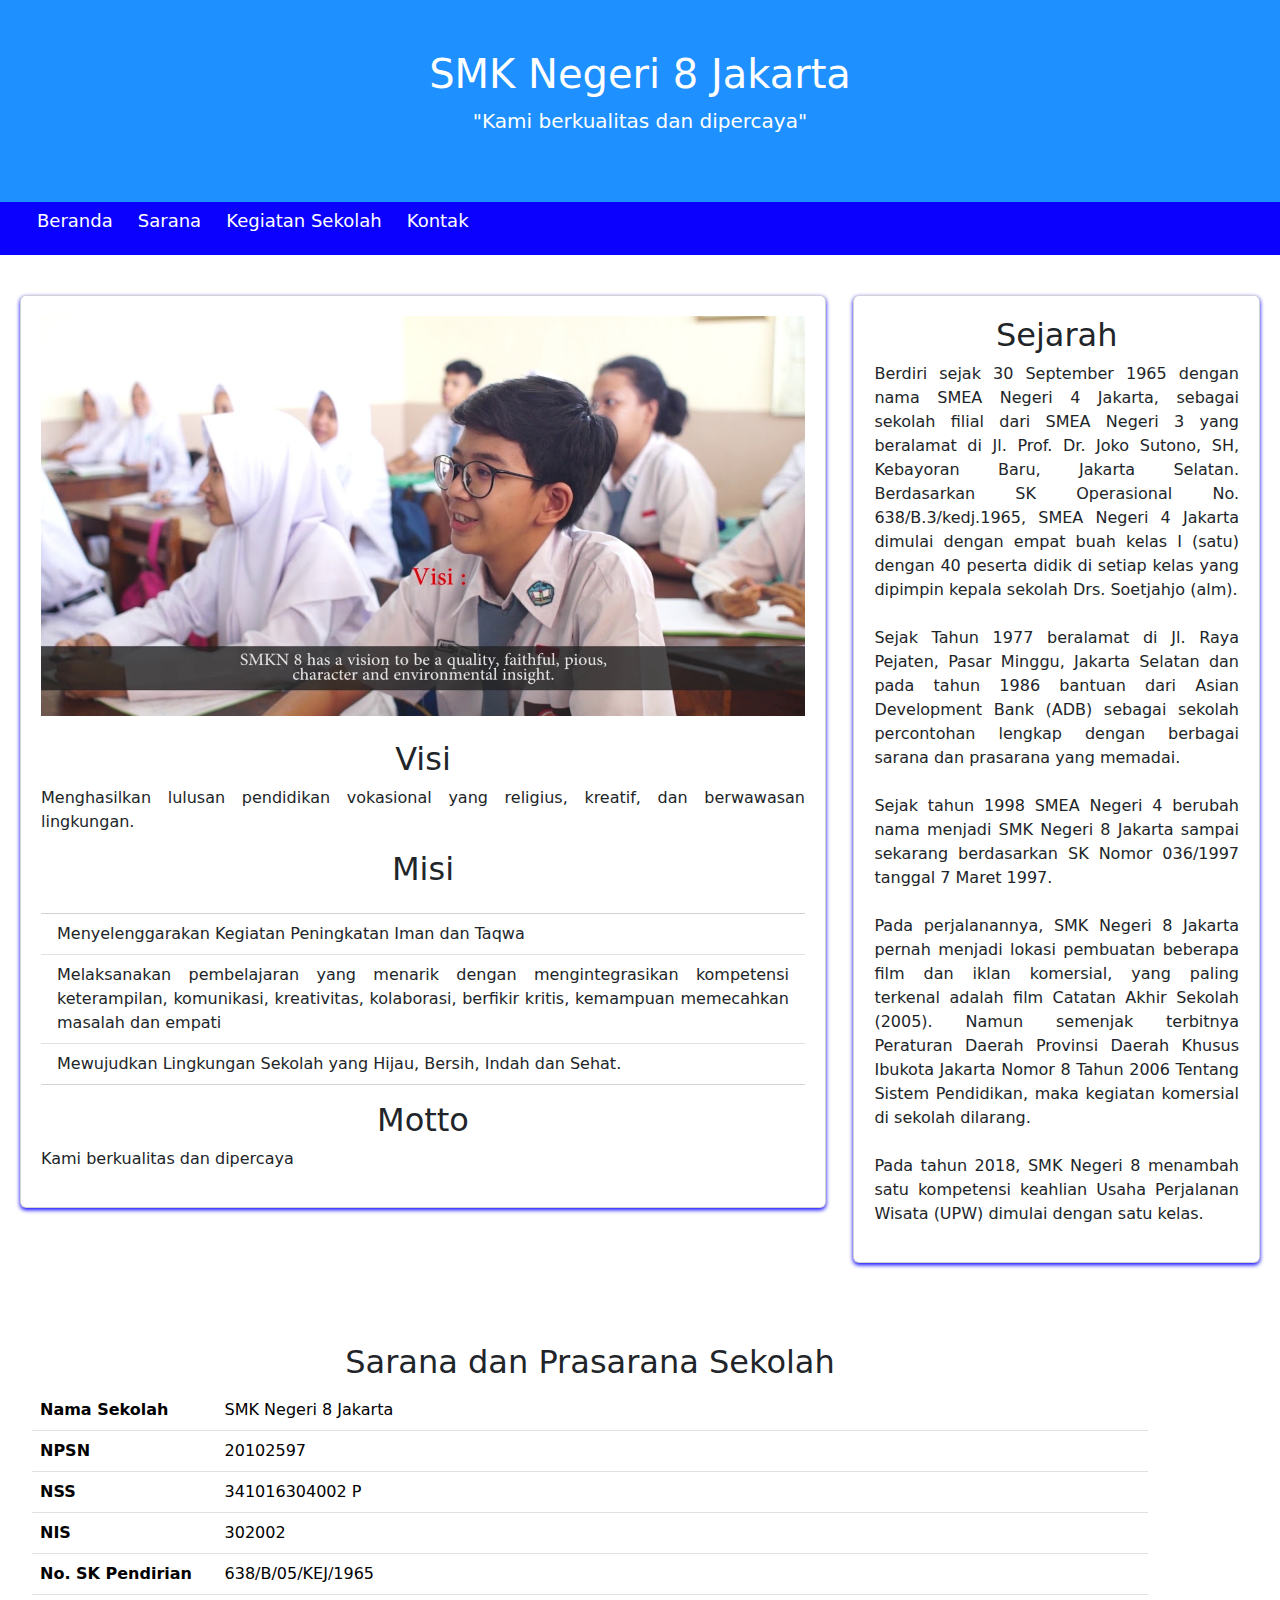
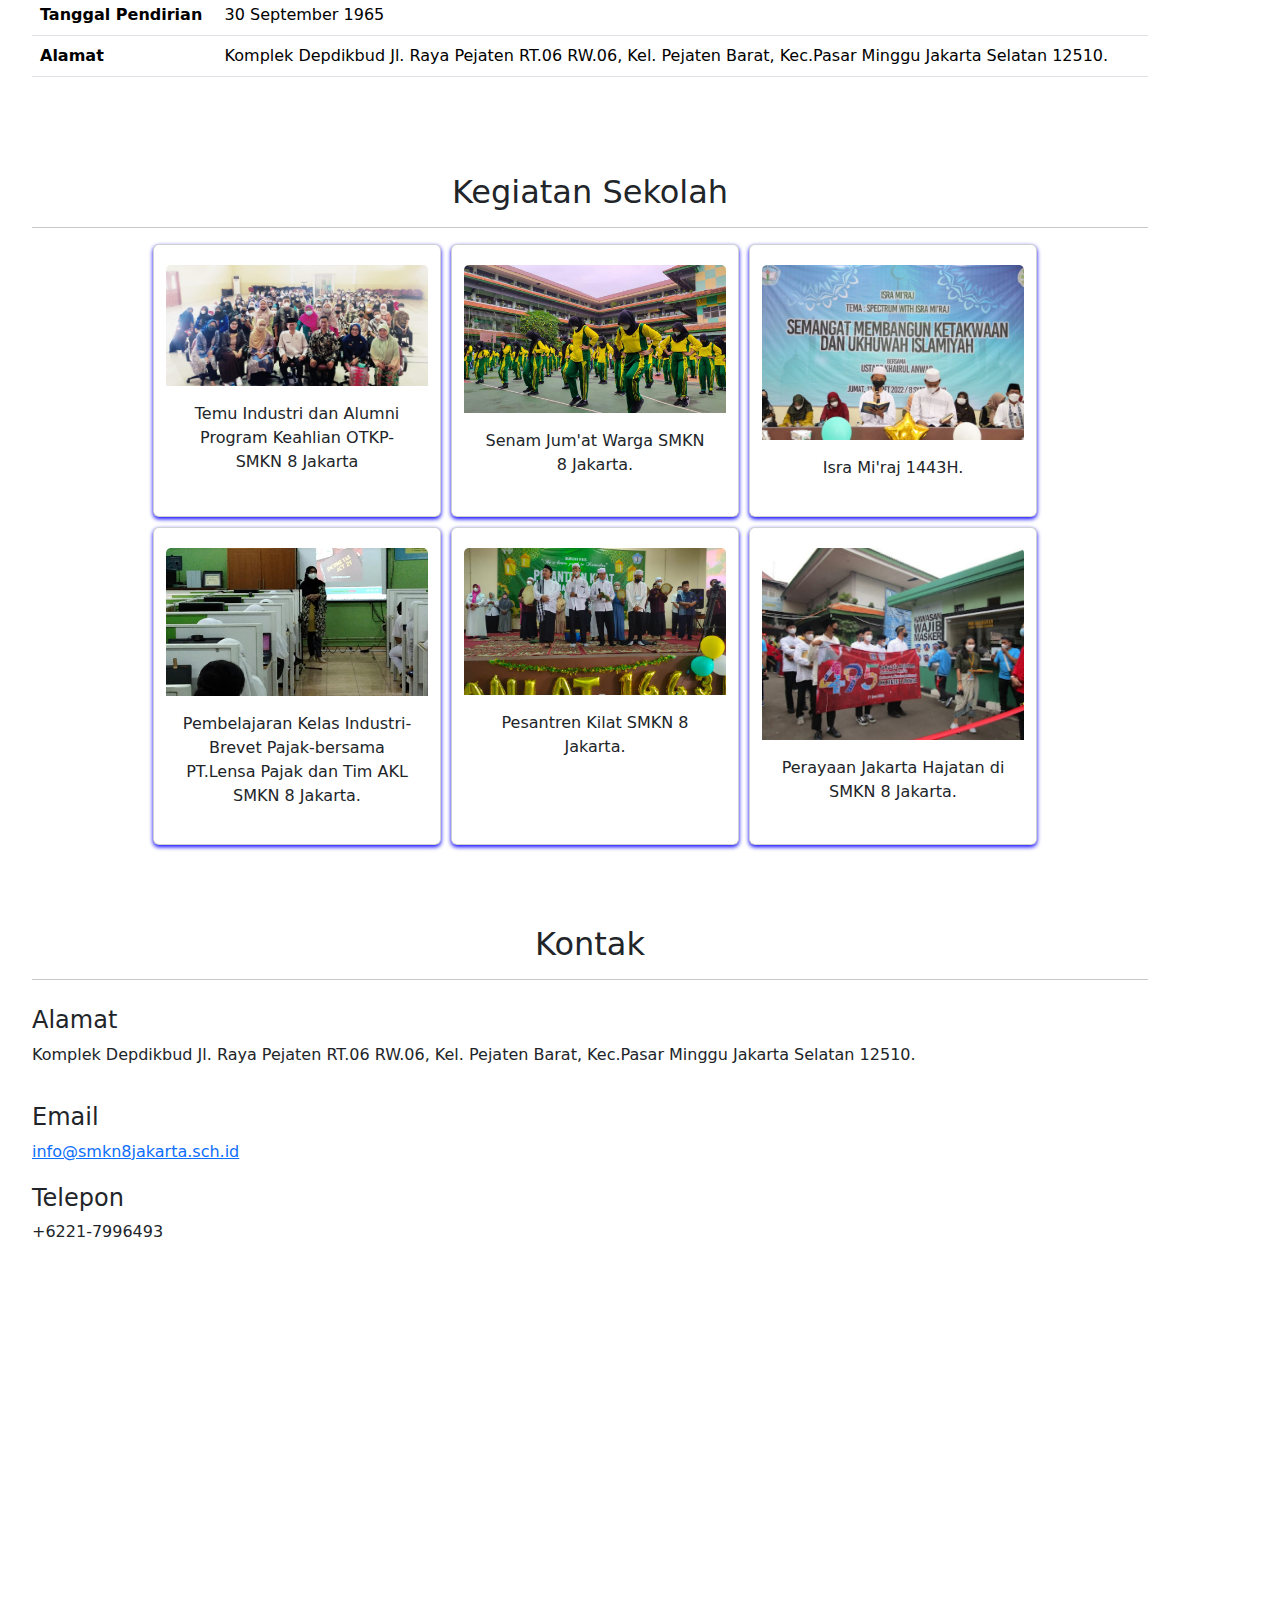
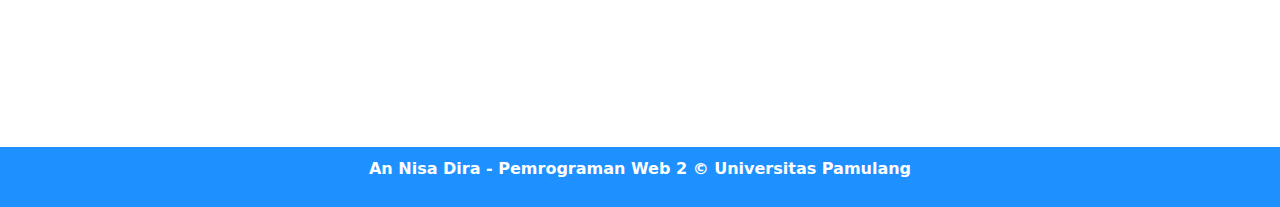
<file: webkegiatansekolah/index.html>
<!DOCTYPE html>
<html>

<head>
    <meta name="viewport" content="width=device-width, initial-scale=1">
    <title>SMKN 8 Jakarta</title>
    <link rel="stylesheet" href="assets/style.css">
    <link href="https://cdn.jsdelivr.net/npm/bootstrap@5.0.2/dist/css/bootstrap.min.css" rel="stylesheet">
</head>

<body>
    <header>
        <div class="jumbotron">
            <h1>SMK Negeri 8 Jakarta</h1>
            <p>"Kami berkualitas dan dipercaya"</p>
        </div>
        <nav>
            <ul>
                <li><a href="#beranda">Beranda</a></li>
                <li><a href="#sarana">Sarana</a></li>
                <li><a href="#kegiatan">Kegiatan Sekolah</a></li>
                <li><a href="#kontak">Kontak</a></li>
            </ul>
        </nav>
    </header>
    <main>
        <div id="content">
            <div id="beranda" class="card">
                <img src="assets/image/utama.jpg" class="featured-image" alt="sekolah">
                <br>
                <h2>Visi</h2>
                <p>Menghasilkan lulusan pendidikan vokasional yang religius, kreatif, dan berwawasan lingkungan.</p>
                <h2>Misi</h2>
                <p>
                <ul class="list-group list-group-flush">
                    <li class="list-group-item">Menyelenggarakan Kegiatan Peningkatan Iman dan Taqwa</li>
                    <li class="list-group-item">Melaksanakan pembelajaran yang menarik dengan mengintegrasikan
                        kompetensi keterampilan, komunikasi, kreativitas, kolaborasi, berfikir kritis, kemampuan
                        memecahkan masalah dan empati</li>
                    <li class="list-group-item">Mewujudkan Lingkungan Sekolah yang Hijau, Bersih, Indah dan Sehat.</li>
                </ul>
                </p>
                <h2>Motto</h2>
                <p>Kami berkualitas dan dipercaya</p>
            </div>
        </div>
        <aside>
            <article class="beranda card">
                <header>
                    <h2>Sejarah</h2>
                    <p>Berdiri sejak 30 September 1965 dengan nama SMEA Negeri 4 Jakarta, sebagai sekolah filial dari
                        SMEA Negeri 3 yang beralamat di Jl. Prof. Dr. Joko Sutono, SH, Kebayoran Baru, Jakarta Selatan.
                        Berdasarkan SK Operasional No. 638/B.3/kedj.1965, SMEA Negeri 4 Jakarta dimulai dengan empat
                        buah kelas I (satu) dengan 40 peserta didik di setiap kelas yang dipimpin kepala sekolah Drs.
                        Soetjahjo (alm).
                        <br>
                        <br>Sejak Tahun 1977 beralamat di Jl. Raya Pejaten, Pasar Minggu, Jakarta Selatan dan pada tahun
                        1986 bantuan dari Asian Development Bank (ADB) sebagai sekolah percontohan lengkap dengan
                        berbagai sarana dan prasarana yang memadai.
                        <br>
                        <br>Sejak tahun 1998 SMEA Negeri 4 berubah nama menjadi SMK Negeri 8 Jakarta sampai sekarang
                        berdasarkan SK Nomor 036/1997 tanggal 7 Maret 1997.
                        <br>
                        <br>Pada perjalanannya, SMK Negeri 8 Jakarta pernah menjadi lokasi pembuatan beberapa
                        film dan iklan komersial, yang paling terkenal adalah film Catatan Akhir Sekolah (2005). Namun
                        semenjak terbitnya Peraturan Daerah Provinsi Daerah Khusus Ibukota Jakarta Nomor 8 Tahun 2006
                        Tentang Sistem Pendidikan, maka kegiatan komersial di sekolah dilarang.
                        <br>
                        <br>Pada tahun 2018, SMK Negeri 8 menambah satu kompetensi keahlian Usaha Perjalanan
                        Wisata (UPW) dimulai dengan satu kelas.
                    </p>
                </header>
        </aside>

        <div id="content2" class="container">
            <div id="sarana">
                <h2 class="text-center">Sarana dan Prasarana Sekolah</h2>
                <table class="table table-hover" cellpadding="10" cellspacing="0" align="center">
                    <tr>
                        <th scope="row">Nama Sekolah</th>
                        <td>SMK Negeri 8 Jakarta</td>
                    </tr>
                    <tr>
                        <th scope="row">NPSN</th>
                        <td>20102597</td>
                    </tr>
                    <tr>
                        <th scope="row">NSS</th>
                        <td>341016304002 P</td>
                    </tr>
                    <tr>
                        <th scope="row">NIS</th>
                        <td>302002</td>
                    </tr>
                    <tr>
                        <th scope="row">No. SK Pendirian</th>
                        <td>638/B/05/KEJ/1965</td>
                    </tr>
                    <tr>
                        <th scope="row">Tanggal Pendirian</th>
                        <td>30 September 1965</td>
                    </tr>
                    <tr>
                        <th scope="row">Alamat</th>
                        <td>Komplek Depdikbud
                            Jl. Raya Pejaten RT.06 RW.06, Kel. Pejaten Barat, Kec.Pasar Minggu
                            Jakarta Selatan 12510.</td>
                    </tr>
                </table>
            </div>
        </div>
        <div id="content2" class="container">
            <div id="kegiatan">
                <h2 class="text-center">Kegiatan Sekolah</h2>
                <hr width="100%">
                <div class="row" align="center">
                    <div class="card" style="width: 18rem; margin-left: 10px;">
                        <img src="assets/image/temuindustri.jpg" class="card-img-top" alt="">
                        <div class="card-body">
                            <p class="card-text">Temu Industri dan Alumni Program Keahlian OTKP-SMKN 8 Jakarta</p>
                        </div>
                    </div>
                    <div class="card" style="width: 18rem; margin-left: 10px;">
                        <img src="assets/image/senam-jumat.jpg" class="card-img-top" alt="">
                        <div class="card-body">
                            <p class="card-text">Senam Jum'at Warga SMKN 8 Jakarta.</p>
                        </div>
                    </div>
                    <div class="card" style="width: 18rem; margin-left: 10px;">
                        <img src="assets/image/isramiraj.jpg" class="card-img-top" alt="">
                        <div class="card-body">
                            <p class="card-text">Isra Mi'raj 1443H.</p>
                        </div>
                    </div>
                    <div class="card" style="width: 18rem; margin-left: 10px; margin-top: 10px;">
                        <img src="assets/image/kelasindustri.jpg" class="card-img-top" alt="">
                        <div class="card-body">
                            <p class="card-text">Pembelajaran Kelas Industri-Brevet Pajak-bersama PT.Lensa Pajak dan Tim
                                AKL SMKN 8 Jakarta.</p>
                        </div>
                    </div>
                    <div class="card" style="width: 18rem; margin-left: 10px; margin-top: 10px;">
                        <img src="assets/image/pesantrenkilat.jpg" class="card-img-top" alt="">
                        <div class="card-body">
                            <p class="card-text">Pesantren Kilat SMKN 8 Jakarta.</p>
                        </div>
                    </div>
                    <div class="card" style="width: 18rem; margin-left: 10px; margin-top: 10px;">
                        <img src="assets/image/jakartahajatan.jpg" class="card-img-top" alt="">
                        <div class="card-body">
                            <p class="card-text">Perayaan Jakarta Hajatan di SMKN 8 Jakarta.</p>
                        </div>
                    </div>
                </div>
            </div>
        </div>
        <div id="content2" class="container">
            <div id="kontak">
                <h2 class="text-center">Kontak</h2>
                <hr>
                <div class="row">
                    <div class="col-30">
                        <h4>Alamat</h4>
                        <p>Komplek Depdikbud
                            Jl. Raya Pejaten RT.06 RW.06, Kel. Pejaten Barat, Kec.Pasar Minggu
                            Jakarta Selatan 12510. </p>
                    </div>
                    <div class="col-30">
                        <h4>Email</h4>
                        <a href="mailto:info@smkn8jakarta.sch.id">info@smkn8jakarta.sch.id</a>
                    </div>
                    <div class="col-30">
                        <h4>Telepon</h4>
                        <p>+6221-7996493</p>
                    </div>
                </div>
                <div class="row">
                    <div class="col">
                        <iframe style="width: 100%;" src="https://www.google.com/maps/embed?pb=!1m14!1m8!1m3!1d15863.564909606474!2d106.836263!3d-6.278029!3m2!1i1024!2i768!4f13.1!3m3!1m2!1s0x0%3A0x2a98e9f790322749!2sSMK%20Negeri%208%20Jakarta!5e0!3m2!1sid!2sid!4v1668085644833!5m2!1sid!2sid" width="600" height="450" style="border:0;" allowfullscreen="" loading="lazy" referrerpolicy="no-referrer-when-downgrade"></iframe>
                    </div>
                </div>
            </div>
        </div>
    </main>
    <footer>
        <p>An Nisa Dira - Pemrograman Web 2 &#169; Universitas Pamulang</p>
    </footer>
    </body>
    </html>
</file>
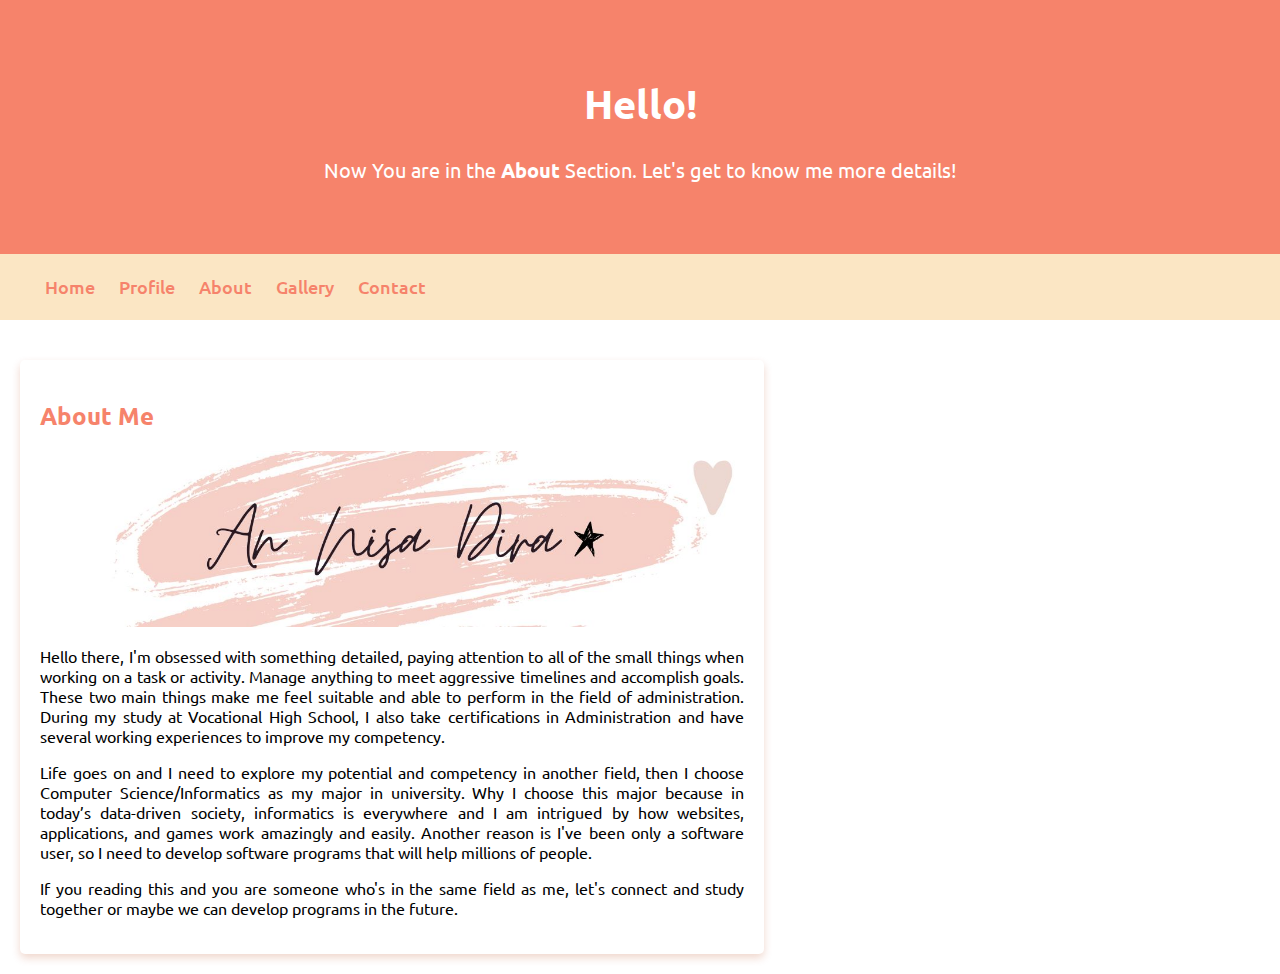
<file: webperdana/about.html>
<!DOCTYPE html>
<html lang="en">

<head>
    <meta charset="UTF-8">
    <meta http-equiv="X-UA-Compatible" content="IE=edge">
    <meta name="viewport" content="width=device-width, initial-scale=1.0">
    <title>About</title>
    <link rel="stylesheet" href="assets/style.css">
</head>

<body>
    <header>
        <div class="jumbotron">
            <h1>Hello!</h1>
            <p>Now You are in the <strong>About</strong> Section. Let's get to know me more details!</p>
        </div>
        <nav>
            <ul>
                <li><a class="nav-link scrollto active" href="index.html">Home</a></li>
                <li><a class="nav-link scrollto" href="profil.html">Profile</a></li>
                <li><a class="nav-link scrollto" href="about.html">About</a></li>
                <li><a class="nav-link scrollto" href="gallery.html">Gallery</a></li>
                <li><a class="nav-link scrollto" href="contact.html">Contact</a></li>
            </ul>
        </nav>
    </header>
    <main>
        <div id="content">
            <article id="aboutme" class="card">
                <h2 id="aboutme">About Me</h2>
                <img src="assets/image/about.jpg" class="featured-image" alt="definisi">
                <p>Hello there,
                    I'm obsessed with something detailed, paying attention to all of the small things when working on a task or activity. Manage anything to meet aggressive timelines and accomplish goals. These two main things make me feel suitable and able to perform in the field of administration. During my study at Vocational High School, I also take certifications in Administration and have several working experiences to improve my competency. 
                <p>Life goes on and I need to explore my potential and competency in another field, then I choose Computer Science/Informatics as my major in university. Why I choose this major because in today’s data-driven society, informatics is everywhere and I am intrigued by how websites, applications, and games work amazingly and easily. Another reason is I've been only a software user, so I need to develop software programs that will help millions of people.</p>    
                <p>If you reading this and you are someone who's in the same field as me, let's connect and study together or maybe we can develop programs in the future.</p>

            </article>
        </div>
    </main>
</body>

</html>
</file>
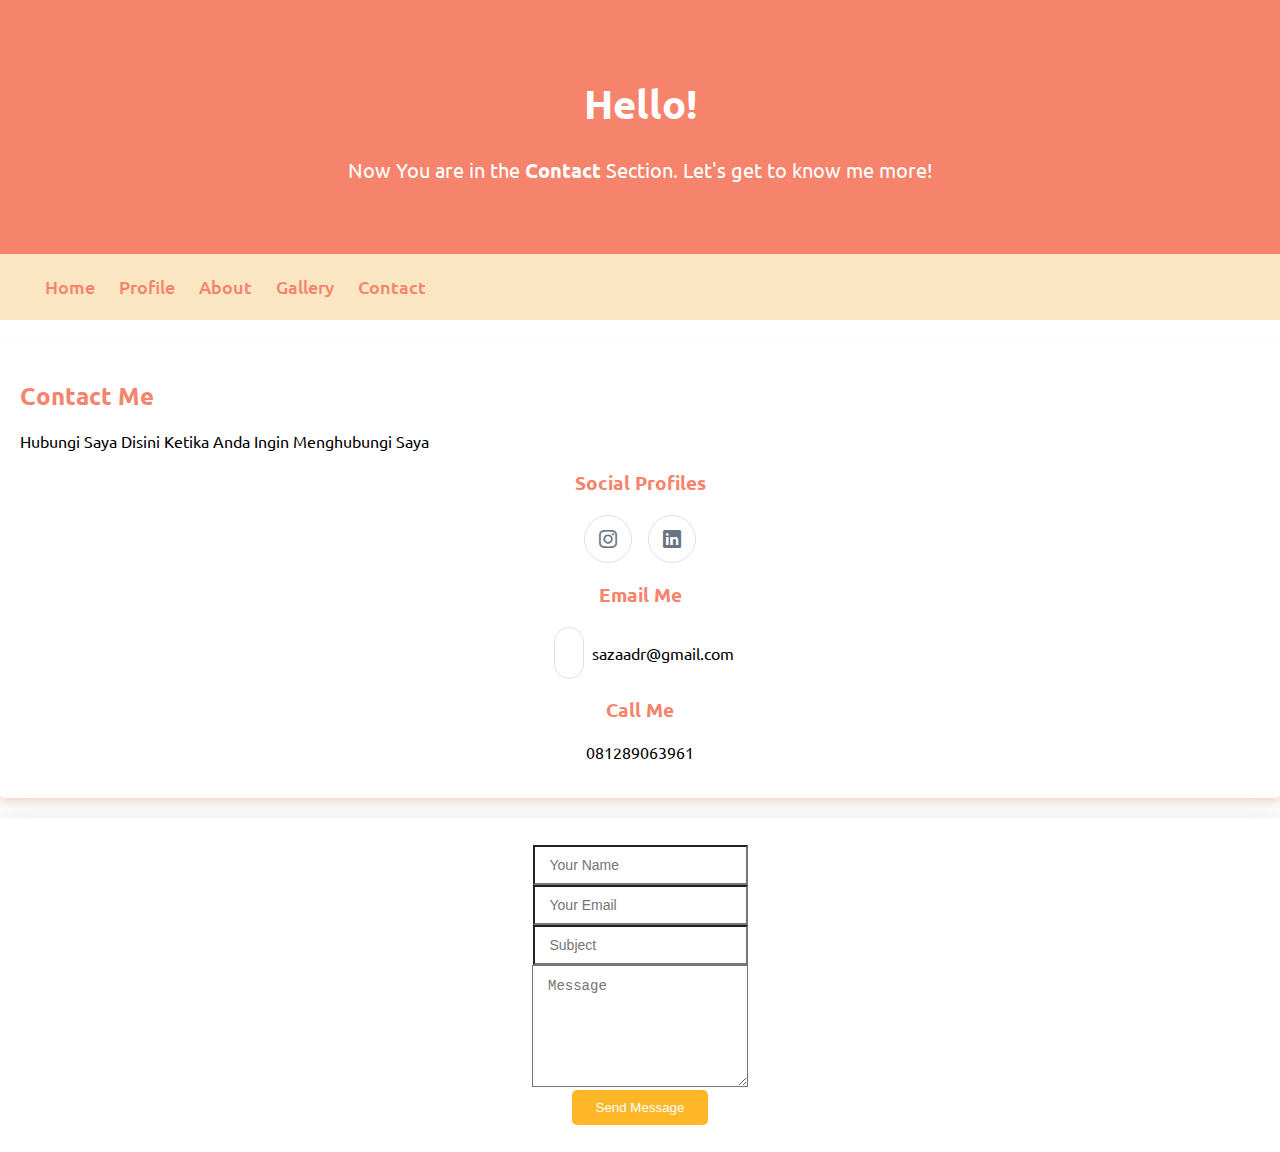
<file: webperdana/contact.html>
<!DOCTYPE html>
<html lang="en">

<head>
    <meta charset="UTF-8">
    <meta http-equiv="X-UA-Compatible" content="IE=edge">
    <meta name="viewport" content="width=device-width, initial-scale=1.0">
    <link href="assets/vendor/bootstrap-icons/bootstrap-icons.css" rel="stylesheet">
    <title>Contact</title>
    <link rel="stylesheet" href="assets/style.css">
</head>

<body>
    <header>
        <div class="jumbotron">
            <h1>Hello!</h1>
            <p>Now You are in the <strong>Contact</strong> Section. Let's get to know me more!</p>
        </div>
        <nav>
            <ul>
                <li><a class="nav-link scrollto active" href="index.html">Home</a></li>
                <li><a class="nav-link scrollto" href="profil.html">Profile</a></li>
                <li><a class="nav-link scrollto" href="about.html">About</a></li>
                <li><a class="nav-link scrollto" href="gallery.html">Gallery</a></li>
                <li><a class="nav-link scrollto" href="contact.html">Contact</a></li>
            </ul>
        </nav>
    </header>
    <section id="contact" class="contact">
        <div id="container" class="card">
            <div class="section-title">
                <h2>Contact Me</h2>
                <p>Hubungi Saya Disini Ketika Anda Ingin Menghubungi Saya</p>
            </div>

            <center>

                <i class="bx bx-share-alt"></i>
                <h3>Social Profiles</h3>
                <div class="social-links">
                    <a href="https://www.instagram.com/annisadir/" class="instagram"><i class="bi bi-instagram"></i></a>
                    <a href="https://www.linkedin.com/in/annisadira/" class="linkedin"><i
                            class="bi bi-linkedin"></i></a>
                </div>
            </center>

            <center>
                <i class="bx bx-envelope"></i>
                <h3>Email Me</h3>
                <div class="social-links">
                    <a href="mailto:sazaadr@gmail.com" class="mail"><i class="bi bi-mail"></i></a>
                    <p>sazaadr@gmail.com</p>
                </div>
            </center>

            <center>
                <i class="bx bx-phone-call"></i>
                <h3>Call Me</h3>
                <p>081289063961</p>
            </center>
</div>
            <br>
            <center>
                <div class="col-lg-6">
                    <form action="" method="post" role="form" class="php-email-form">
                        <div class="row">
                            <div class="col-md-6 form-group">
                                <input type="text" name="name" class="form-control" id="name" placeholder="Your Name"
                                    required>
                            </div>
                            <div class="col-md-6 form-group mt-3 mt-md-0">
                                <input type="email" class="form-control" name="email" id="email"
                                    placeholder="Your Email" required>
                            </div>
                        </div>
                        <div class="form-group mt-3">
                            <input type="text" class="form-control" name="subject" id="subject" placeholder="Subject"
                                required>
                        </div>
                        <div class="form-group mt-3">
                            <textarea class="form-control" name="message" rows="6" placeholder="Message"
                                required></textarea>
                        </div>
                        <div class="my-3">
                            <div class="loading">Loading</div>
                            <div class="error-message"></div>
                            <div class="sent-message">Your message has been sent. Thank you!</div>
                        </div>
                        <div class="text-center"><button type="submit">Send Message</button></div>
                    </form>
                </div>
            </center>


    </section>


</body>

</html>
</file>
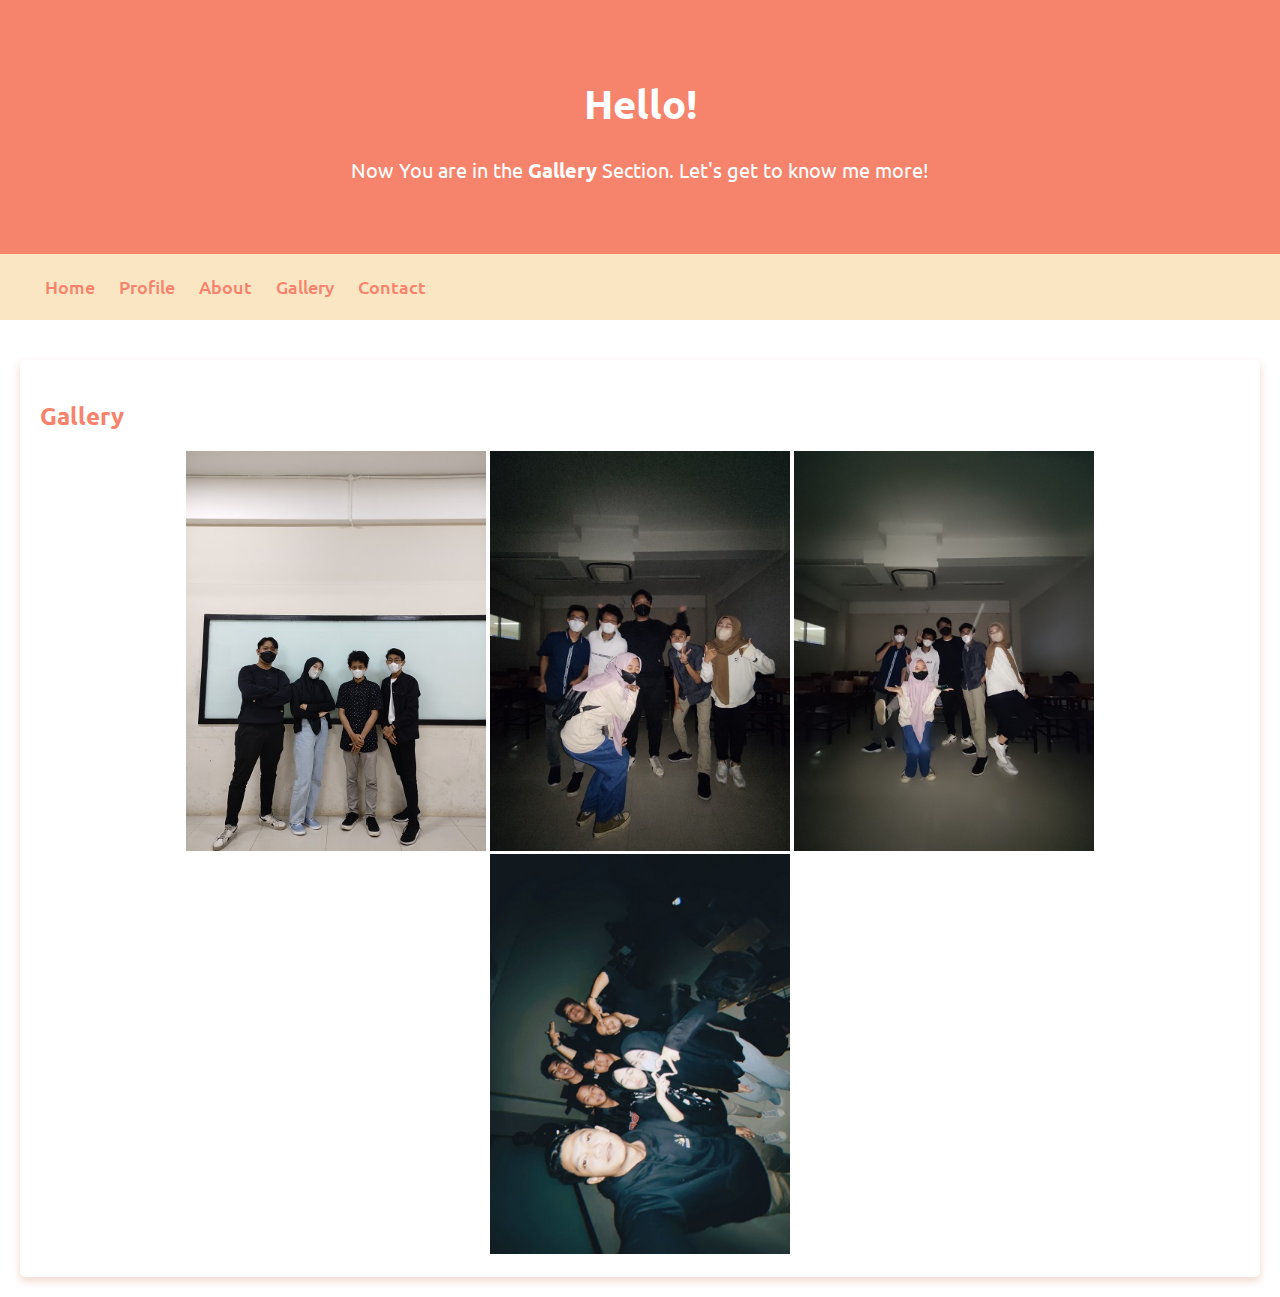
<file: webperdana/gallery.html>
<!DOCTYPE html>
<html lang="en">
<head>
    <meta charset="UTF-8">
    <meta http-equiv="X-UA-Compatible" content="IE=edge">
    <meta name="viewport" content="width=device-width, initial-scale=1.0">
    <title>Gallery</title>
    <link rel="stylesheet" href="assets/style.css">
</head>
<body>
    <header>
        <div class="jumbotron">
            <h1>Hello!</h1>
            <p>Now You are in the <strong>Gallery</strong> Section. Let's get to know me more!</p>
        </div>
        <nav>
            <ul>
                <li><a class="nav-link scrollto active" href="index.html">Home</a></li>
                <li><a class="nav-link scrollto" href="profil.html">Profile</a></li>
                <li><a class="nav-link scrollto" href="about.html">About</a></li>
                <li><a class="nav-link scrollto" href="gallery.html">Gallery</a></li>
                <li><a class="nav-link scrollto" href="contact.html">Contact</a></li>
            </ul>
        </nav>
    </header>
    <main>
        <article id="gallery" class="card">
            <h2 id="gallery">Gallery</h2>
            <center>
                <image src="assets/image/foto1.jpg" width="300" height="400"></image>
                <image src="assets/image/foto2.jpg" width="300" height="400"></image>
                <image src="assets/image/foto3.jpg" width="300" height="400"></image>
                <image src="assets/image/foto4.jpg" width="300" height="400"></image>
            </center>
        </article>
    </main>
</body>
</html>
</file>
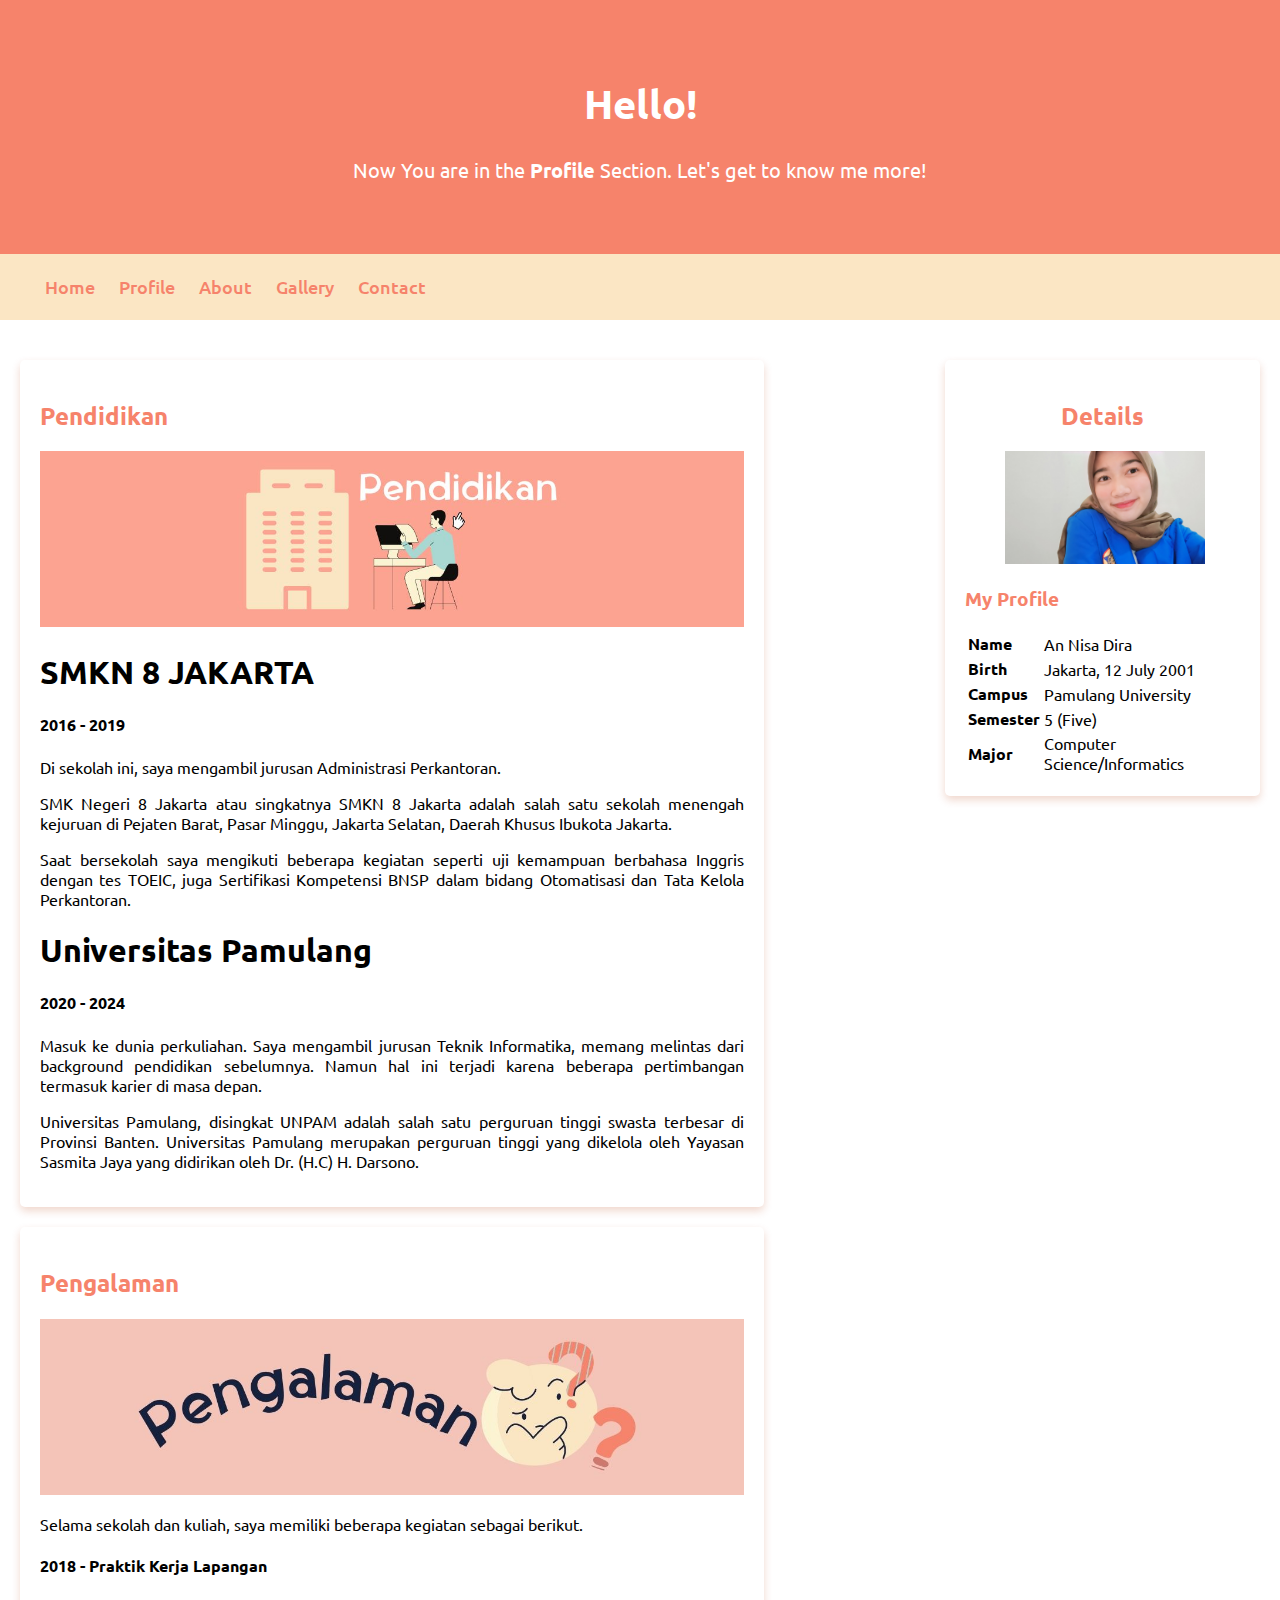
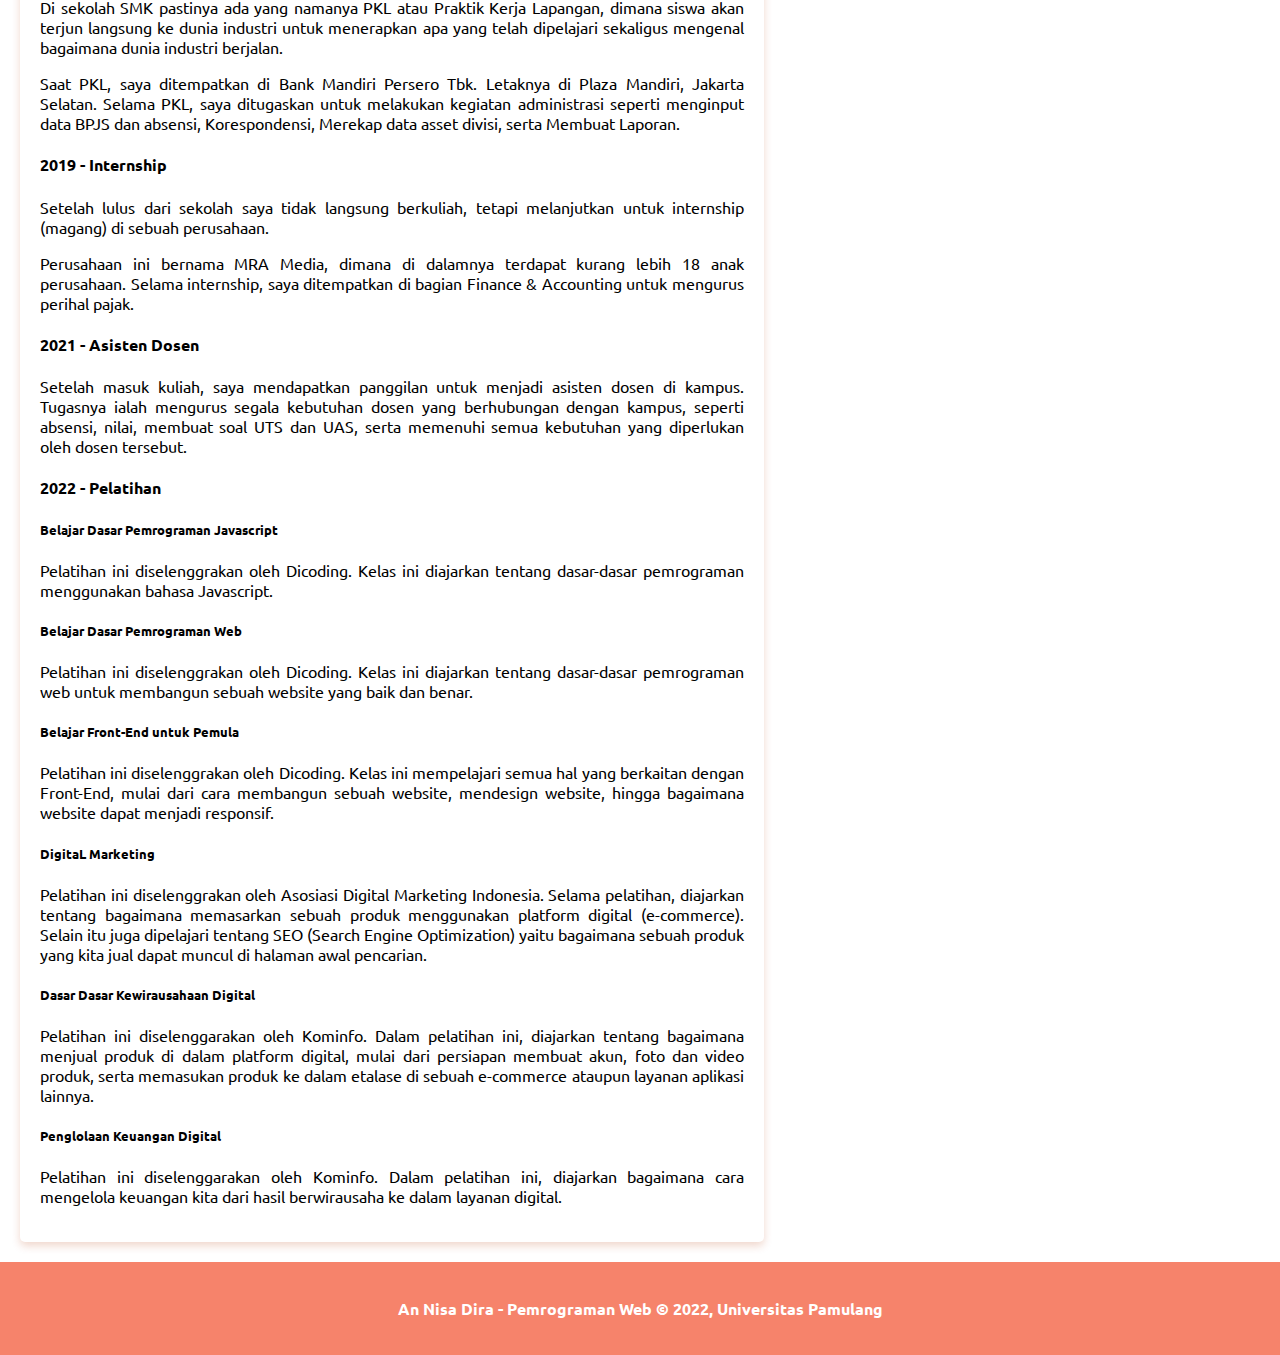
<file: webperdana/profil.html>
<!DOCTYPE html>
<html>

<head>
    <meta name="viewport" content="width=device-width, initial-scale=1">
    <title>Profile</title>
    <link rel="stylesheet" href="assets/style.css">
</head>

<body>
    <header>
        <div class="jumbotron">
            <h1>Hello!</h1>
            <p>Now You are in the <strong>Profile</strong> Section. Let's get to know me more!</p>
        </div>
        <nav>
            <ul>
                <li><a class="nav-link scrollto active" href="index.html">Home</a></li>
                <li><a class="nav-link scrollto" href="profil.html">Profile</a></li>
                <li><a class="nav-link scrollto" href="about.html">About</a></li>
                <li><a class="nav-link scrollto" href="gallery.html">Gallery</a></li>
                <li><a class="nav-link scrollto" href="contact.html">Contact</a></li>
            </ul>
        </nav>
    </header>
    <main>
        <div id="content">
            <article id="pendidikan" class="card">
                <h2 id="pendidikan">Pendidikan</h2>
                <img src="assets/image/pendidikan.jpg" class="featured-image" alt="definisi">
                <h1>SMKN 8 JAKARTA</h1>
                <h4>2016 - 2019</h4>
                <p>Di sekolah ini, saya mengambil jurusan Administrasi Perkantoran.</p>
                <p>SMK Negeri 8 Jakarta atau singkatnya SMKN 8 Jakarta adalah salah satu sekolah menengah kejuruan di
                    Pejaten Barat, Pasar Minggu, Jakarta Selatan, Daerah Khusus Ibukota Jakarta. </p>
                <p>Saat bersekolah saya mengikuti beberapa kegiatan seperti uji kemampuan berbahasa Inggris dengan tes
                    TOEIC, juga Sertifikasi Kompetensi BNSP dalam bidang Otomatisasi dan Tata Kelola Perkantoran. </p>

                <h1>Universitas Pamulang</h1>
                <h4>2020 - 2024</h4>
                <p>Masuk ke dunia perkuliahan. Saya mengambil jurusan Teknik Informatika, memang melintas dari
                    background pendidikan sebelumnya. Namun hal ini terjadi karena beberapa pertimbangan termasuk karier
                    di masa depan.</p>
                <p>Universitas Pamulang, disingkat UNPAM adalah salah satu perguruan tinggi swasta terbesar di Provinsi
                    Banten. Universitas Pamulang merupakan perguruan tinggi yang dikelola oleh Yayasan Sasmita Jaya yang
                    didirikan oleh Dr. (H.C) H. Darsono.</p>

            </article>
            <article id="pengalaman" class="card">
                <h2 id="pengalaman">Pengalaman</h2>
                <img src="assets/image/pengalaman.jpg" class="featured-image" alt="pengalaman">
                <p>Selama sekolah dan kuliah, saya memiliki beberapa kegiatan sebagai berikut.</p>
                <h4>2018 - Praktik Kerja Lapangan</h4>
                <p>Di sekolah SMK pastinya ada yang namanya PKL atau Praktik Kerja Lapangan, dimana siswa akan terjun
                    langsung ke dunia industri untuk menerapkan apa yang telah dipelajari sekaligus mengenal bagaimana
                    dunia industri berjalan.</p>
                <p>Saat PKL, saya ditempatkan di Bank Mandiri Persero Tbk. Letaknya di Plaza Mandiri, Jakarta Selatan.
                    Selama PKL, saya ditugaskan untuk melakukan kegiatan administrasi seperti menginput data BPJS dan
                    absensi, Korespondensi, Merekap data asset divisi, serta Membuat Laporan.</p>
                <h4>2019 - Internship</h4>
                <p>Setelah lulus dari sekolah saya tidak langsung berkuliah, tetapi melanjutkan untuk internship
                    (magang) di sebuah perusahaan.</p>
                <p>Perusahaan ini bernama MRA Media, dimana di dalamnya terdapat kurang lebih 18 anak perusahaan. Selama
                    internship, saya ditempatkan di bagian Finance & Accounting untuk mengurus perihal pajak.</p>
                <h4>2021 - Asisten Dosen</h4>
                <p>Setelah masuk kuliah, saya mendapatkan panggilan untuk menjadi asisten dosen di kampus. Tugasnya
                    ialah mengurus segala kebutuhan dosen yang berhubungan dengan kampus, seperti absensi, nilai,
                    membuat soal UTS dan UAS, serta memenuhi semua kebutuhan yang diperlukan oleh dosen tersebut.</p>
                <h4>2022 - Pelatihan</h4>
                <h5>Belajar Dasar Pemrograman Javascript</h5>
                <p>Pelatihan ini diselenggrakan oleh Dicoding. Kelas ini diajarkan tentang dasar-dasar pemrograman menggunakan bahasa Javascript.</p>
                <h5>Belajar Dasar Pemrograman Web</h5>
                <p>Pelatihan ini diselenggrakan oleh Dicoding. Kelas ini diajarkan tentang dasar-dasar pemrograman web untuk membangun sebuah website yang baik dan benar.</p>
                <h5>Belajar Front-End untuk Pemula</h5>
                <p>Pelatihan ini diselenggrakan oleh Dicoding. Kelas ini mempelajari semua hal yang berkaitan dengan Front-End, mulai dari cara membangun sebuah website, mendesign website, hingga bagaimana website dapat menjadi responsif.</p>
                <h5>DigitaL Marketing</h5>
                <p>Pelatihan ini diselenggrakan oleh Asosiasi Digital Marketing Indonesia. Selama pelatihan, diajarkan tentang bagaimana memasarkan sebuah produk menggunakan platform digital (e-commerce). Selain itu juga dipelajari tentang SEO (Search Engine Optimization) yaitu bagaimana sebuah produk yang kita jual dapat muncul di halaman awal pencarian.</p>
                <h5>Dasar Dasar Kewirausahaan Digital</h5>
                <p>Pelatihan ini diselenggarakan oleh Kominfo. Dalam pelatihan ini, diajarkan tentang bagaimana menjual produk di dalam platform digital, mulai dari persiapan membuat akun, foto dan video produk, serta memasukan produk ke dalam etalase di sebuah e-commerce ataupun layanan aplikasi lainnya.</p>
                <h5>Penglolaan Keuangan Digital</h5>
                <p>Pelatihan ini diselenggarakan oleh Kominfo. Dalam pelatihan ini, diajarkan bagaimana cara mengelola keuangan kita dari hasil berwirausaha ke dalam layanan digital.</p>

        </div>
        <aside>
            <article class="profile card">
                <header>
                    <h2>Details</h2>
                    <figure>
                        <image src="assets/image/foto.jpg">
                    </figure>
                </header>
                <section>
                    <h3>My Profile</h3>
                    <table>
                        <tr>
                            <th>Name</th>
                            <td>An Nisa Dira</td>
                        </tr>
                        <tr>
                            <th>Birth</th>
                            <td>Jakarta, 12 July 2001</td>
                        </tr>
                        <tr>
                            <th>Campus</th>
                            <td>Pamulang University</td>
                        </tr>
                        <tr>
                            <th>Semester</th>
                            <td>5 (Five)</td>
                        </tr>
                        <tr>
                            <th>Major</th>
                            <td>Computer Science/Informatics</td>
                        </tr>
                    </table>
                </section>
            </article>
        </aside>
    </main>
    <footer>
        <p>An Nisa Dira - Pemrograman Web &#169; 2022, Universitas Pamulang</p>
    </footer>
</body>

</html>
</file>
<file: webkegiatansekolah/assets/style.css>
@import url('https://fonts.googleapis.com/css2?family=Inter:wght@300&display=swap');
body{
    font-family: 'Inter', sans-serif;
    margin: 0;
    padding: 0;
}
h2 {
    color: #0a01ff;
	text-align: center;
}
h3 {
    color: #0a01ff;
}
footer {
    padding: 10px;
    color: white;
    background-color: #1e90ff;
    text-align: center;
    font-weight: bold;
}
nav a {
	font-size: 18px;
	font-weight: 500;
	text-decoration: none;
	color: white;
}
nav a:hover {
	font-weight: bold;
}
.profile header {
	text-align: center;
}
.featured-image {
	width: 100%;
	max-height: 400px;
	object-fit: cover;
	object-position: center;
}
.profile img {
	width: 200px;
}
.card {
	box-shadow: 0 2px 4px 0 #0a01ff;
	border-radius: 5px;
	padding: 20px;
	margin-top: 20px;
}
.jumbotron {
	font-size: 20px;
	padding: 50px;
	background-color: #1e90ff;
	text-align: center;
	color: white;
}
nav li {
	display: inline;
	list-style-type: none;
	margin-right: 20px;
}
nav {
	background-color: #0a01ff;
	padding: 5px;
	top: 0;
}
main {
	padding: 20px;
	overflow: auto;
}
#content {
	float: left;
	width: 65%;
    text-align: justify;
}
aside {
	float: right;
	width: 34%;
	padding-left: 15px;
    text-align: justify;
}
* {
	box-sizing: border-box;
}
@media screen and (max-width: 100px) {
	#content,
	aside {
		width: 100%;
		padding: 0;
	}
}
header {
	display: inline;
}

#content2{
	float: left;
	width: 100%;
	padding-top: 80px;
    text-align: justify;
	margin-top: auto;
}


.text-center {
	text-align: center;
}

.row{
	display: flex;
	margin: 0 auto;
	justify-content: center;
}
.col-30 {
	float: left;
	width: 30%;
	padding: 10px;
}
.col {
	float: left;
	width: 100%;
}
</file>
<file: webperdana/assets/style.css>
@import url('https://fonts.googleapis.com/css2?family=Ubuntu:wght@400;700&display=swap');
body{
    font-family: 'Ubuntu', sans-serif;
    margin: 0;
    padding: 0;
}
h2 {
    color: #f6836b;
}
h3 {
    color: #f6836b;
}
footer {
    padding: 20px;
    color: white;
    background-color: #f6836b;
    text-align: center;
    font-weight: bold;
}
nav a {
	font-size: 18px;
	font-weight: 500;
	text-decoration: none;
	color: #f6836b;
}
nav a:hover {
	font-weight: bold;
}
.profile header {
	text-align: center;
}
.featured-image {
	width: 100%;
	max-height: 400px;
	object-fit: cover;
	object-position: center;
}
.profile img {
	width: 200px;
}
.card {
	box-shadow: 0 4px 8px 0 rgba(179, 53, 3, 0.2);
	border-radius: 5px;
	padding: 20px;
	margin-top: 20px;
}


.jumbotron {
	font-size: 20px;
	padding: 50px;
	background-color: #f6836b;
	text-align: center;
	color: white;
}
nav li {
	display: inline;
	list-style-type: none;
	margin-right: 20px;
}
nav {
	background-color: #fbe6c4;
	padding: 5px;
	position: sticky;
	top: 0;
}
main {
	padding: 20px;
	overflow: auto;
}
#content {
	float: left;
	width: 60%;
    text-align: justify;
}
aside {
	float: right;
	width: 27%;
	padding-left: 20px;
    text-align: justify;
}
* {
	box-sizing: border-box;
}
@media screen and (max-width: 100px) {
	#content,
	aside {
		width: 100%;
		padding: 0;
	}
}
header {
	display: inline;
}

#hero {
    width: 100%;
    height: 100vh;
    background: url("img/foto\ ajil.jpg");
    background-size: contain;
    position: relative;
  }
  
  #hero:before {
    content: "";
    background: rgba(0, 0, 0, 0.65);
    position: absolute;
    bottom: 0;
    top: 0;
    left: 0;
    right: 0;
  }
  
  #hero .hero-container {
    position: absolute;
    bottom: 0;
    top: 0;
    left: 0;
    right: 0;
    display: flex;
    justify-content: center;
    align-items: center;
    flex-direction: column;
    padding: 0 15px;
  }
  
  #hero h1 {
    margin: 0 0 10px 0;
    font-size: 64px;
    font-family: "Satisfy", serif;
    color: #fff;
  }
  
  #hero h2 {
    color: #eee;
    margin-bottom: 50px;
    font-size: 13px;
    font-weight: 500;
    letter-spacing: 1px;
    text-transform: uppercase;
  }
  
  
  @media (min-width: 1024px) {
    #hero {
      background-attachment: fixed;
    }
  }
  
  @media (max-width: 575px) {
    #hero h1 {
      font-size: 40px;
    }
  
    #hero h2 {
      text-align: center;
      margin-bottom: 30px;
    }
  }

  .contact .info-box {
    color: #444444;
    text-align: center;
    box-shadow: 0 0 30px rgba(214, 215, 216, 0.6);
    padding: 20px 0 30px 0;
  }
  
  .contact .info-box i.bx {
    font-size: 24px;
    color: #ffb727;
    border-radius: 50%;
    padding: 15px;
    background: #fff6e4;
  }
  
  .contact .info-box h3 {
    font-size: 20px;
    color: #777777;
    font-weight: 700;
    margin: 10px 0;
  }
  
  .contact .info-box p {
    padding: 0;
    line-height: 24px;
    font-size: 14px;
    margin-bottom: 0;
  }
  
  .contact .social-links {
    margin-top: 15px;
    display: flex;
    justify-content: center;
  }
  
  .contact .social-links a {
    font-size: 18px;
    display: inline-block;
    color: #687683;
    line-height: 1;
    margin: 0 8px;
    transition: 0.3s;
    padding: 14px;
    border-radius: 50px;
    border: 1px solid #dde1e4;
  }
  
  .contact .social-links a:hover {
    color: #fff;
    border-color: #ffb727;
    background: #ffb727;
  }
  
  .contact .php-email-form {
    box-shadow: 0 0 30px rgba(214, 215, 216, 0.6);
    padding: 27px;
  }
  
  .contact .php-email-form .validate {
    display: none;
    color: red;
    margin: 0 0 15px 0;
    font-weight: 400;
    font-size: 13px;
  }
  
  .contact .php-email-form .error-message {
    display: none;
    color: #fff;
    background: #ed3c0d;
    text-align: left;
    padding: 15px;
    font-weight: 600;
  }
  
  .contact .php-email-form .error-message br+br {
    margin-top: 25px;
  }
  
  .contact .php-email-form .sent-message {
    display: none;
    color: #fff;
    background: #18d26e;
    text-align: center;
    padding: 15px;
    font-weight: 600;
  }
  
  .contact .php-email-form .loading {
    display: none;
    background: #fff;
    text-align: center;
    padding: 15px;
  }
  
  .contact .php-email-form .loading:before {
    content: "";
    display: inline-block;
    border-radius: 50%;
    width: 24px;
    height: 24px;
    margin: 0 10px -6px 0;
    border: 3px solid #18d26e;
    border-top-color: #eee;
    -webkit-animation: animate-loading 1s linear infinite;
    animation: animate-loading 1s linear infinite;
  }
  
  .contact .php-email-form input,
  .contact .php-email-form textarea {
    border-radius: 0;
    box-shadow: none;
    font-size: 14px;
  }
  
  .contact .php-email-form input::focus,
  .contact .php-email-form textarea::focus {
    background-color: #ffb727;
  }
  
  .contact .php-email-form input {
    padding: 10px 15px;
  }
  
  .contact .php-email-form textarea {
    padding: 12px 15px;
  }
  
  .contact .php-email-form button[type=submit] {
    background: #ffb727;
    border: 0;
    padding: 10px 24px;
    color: #fff;
    transition: 0.4s;
    border-radius: 5px;
  }
  
  .contact .php-email-form button[type=submit]:hover {
    background: #ffc85a;
  }
</file>
